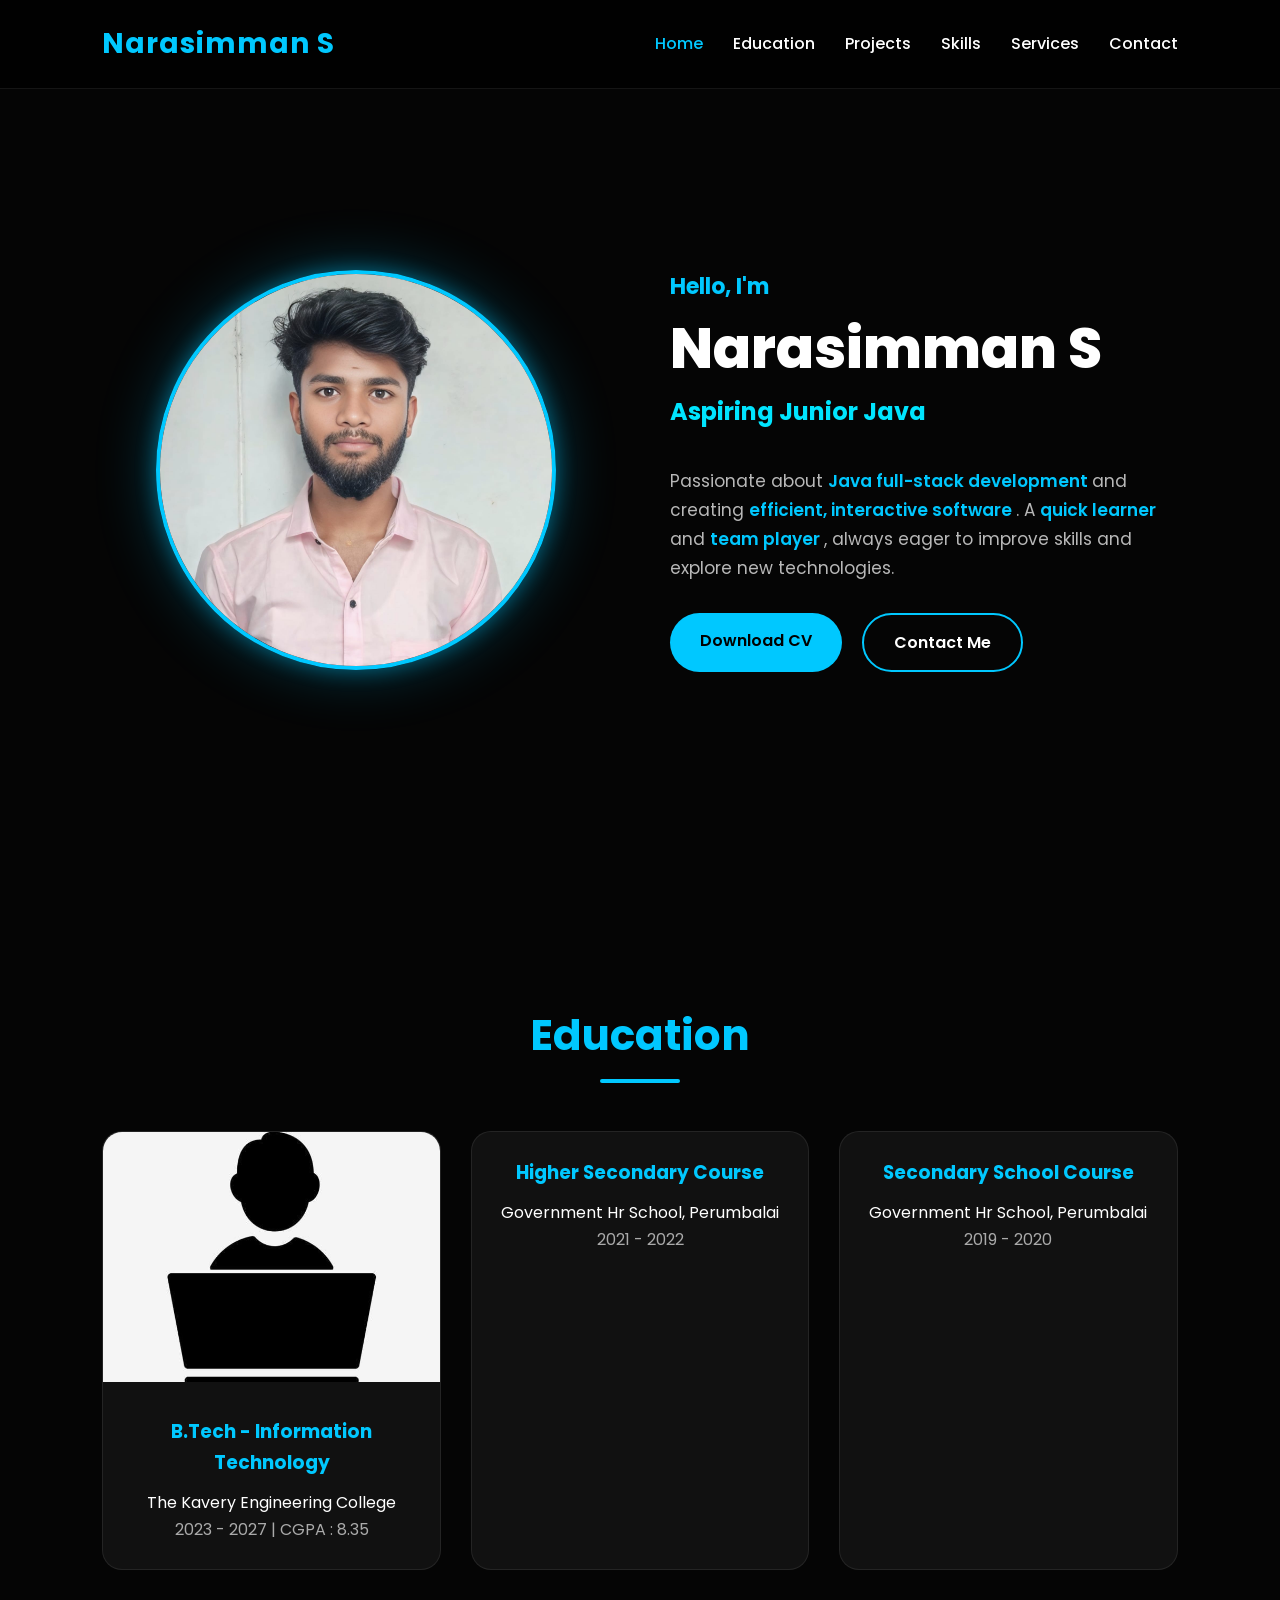
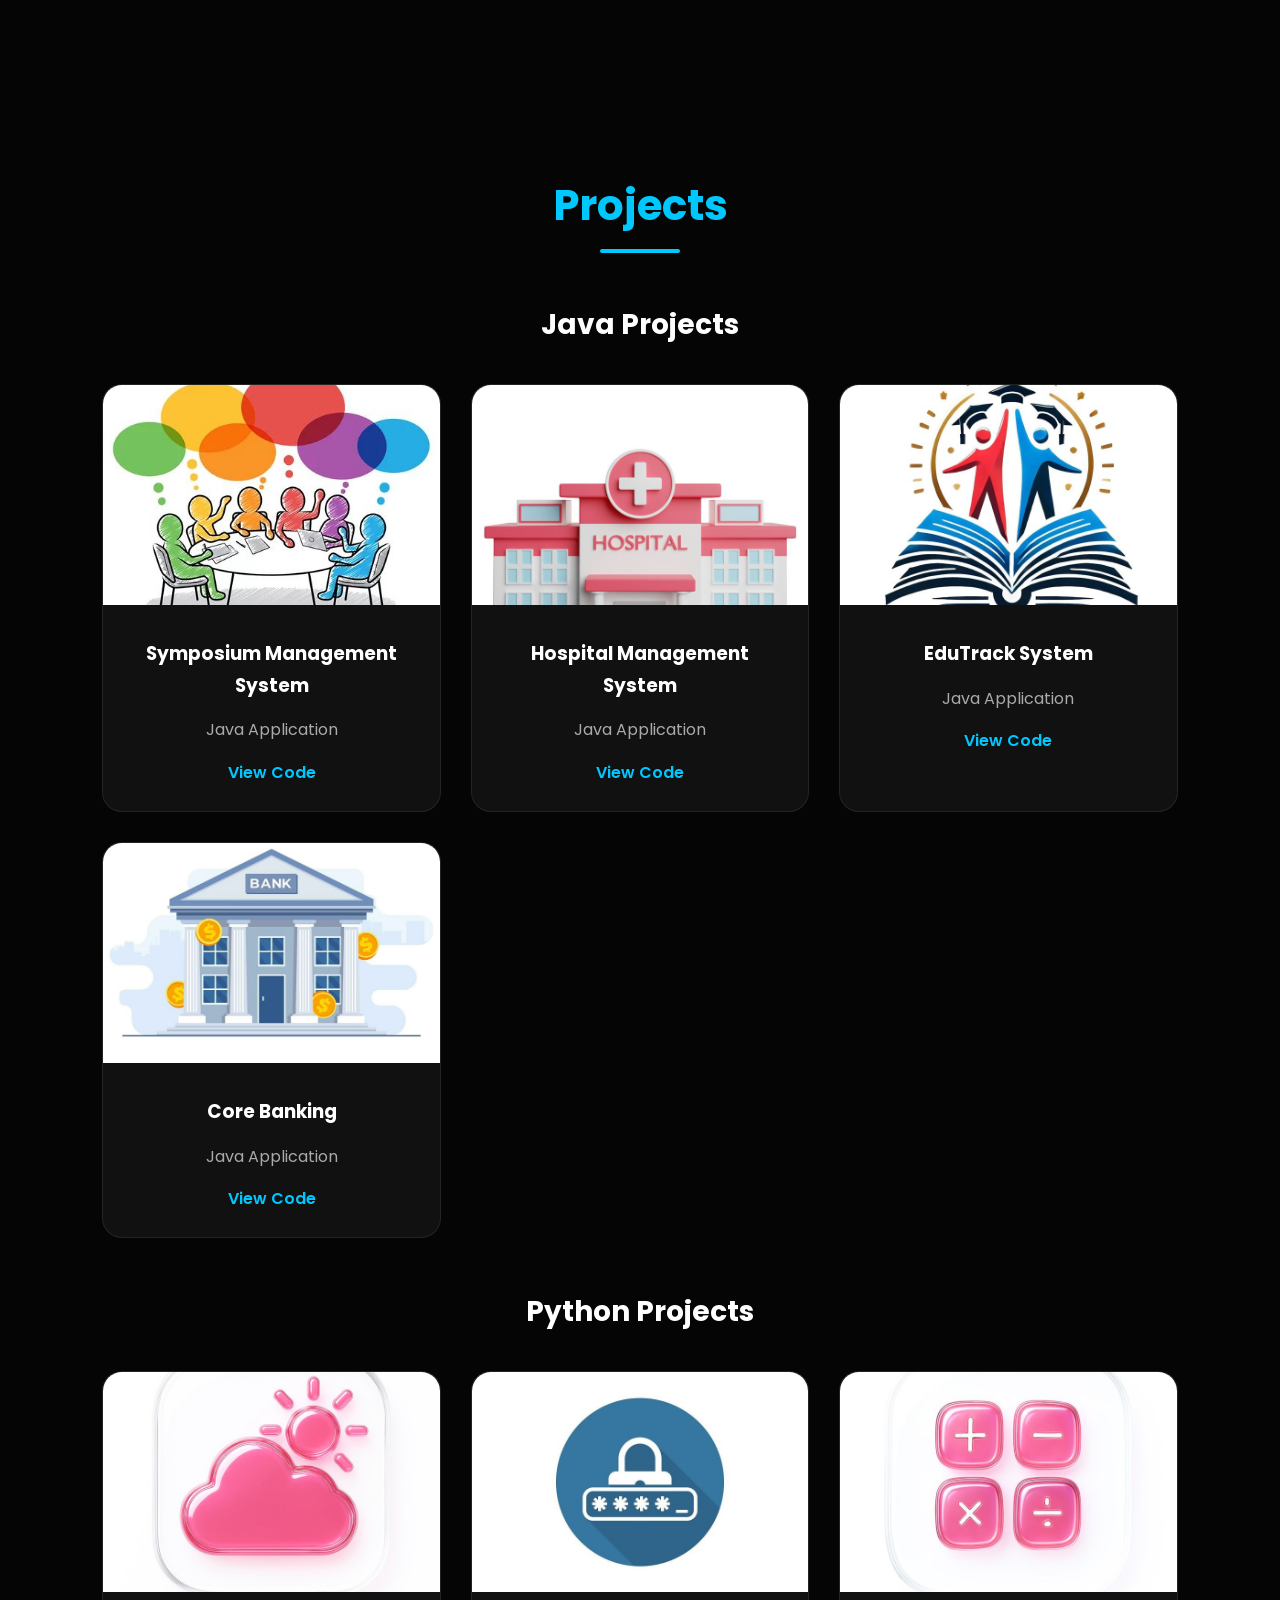
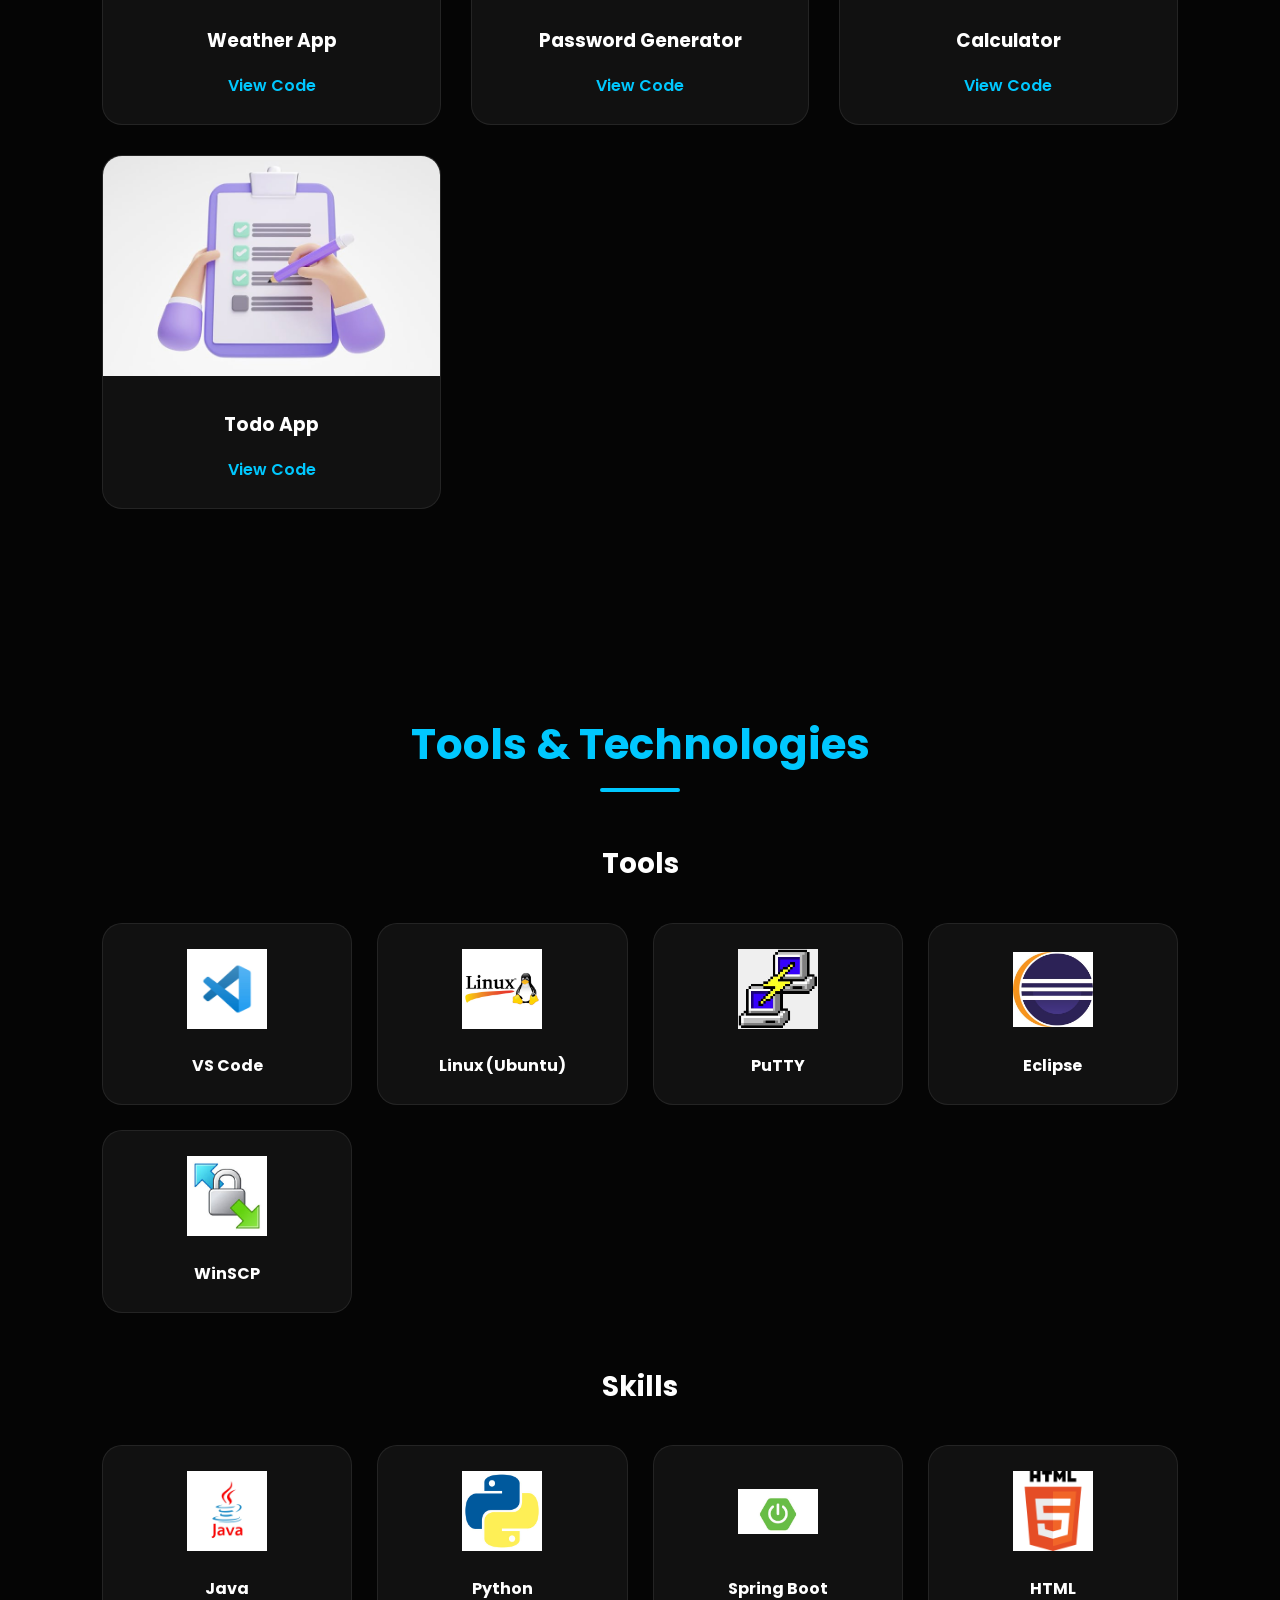
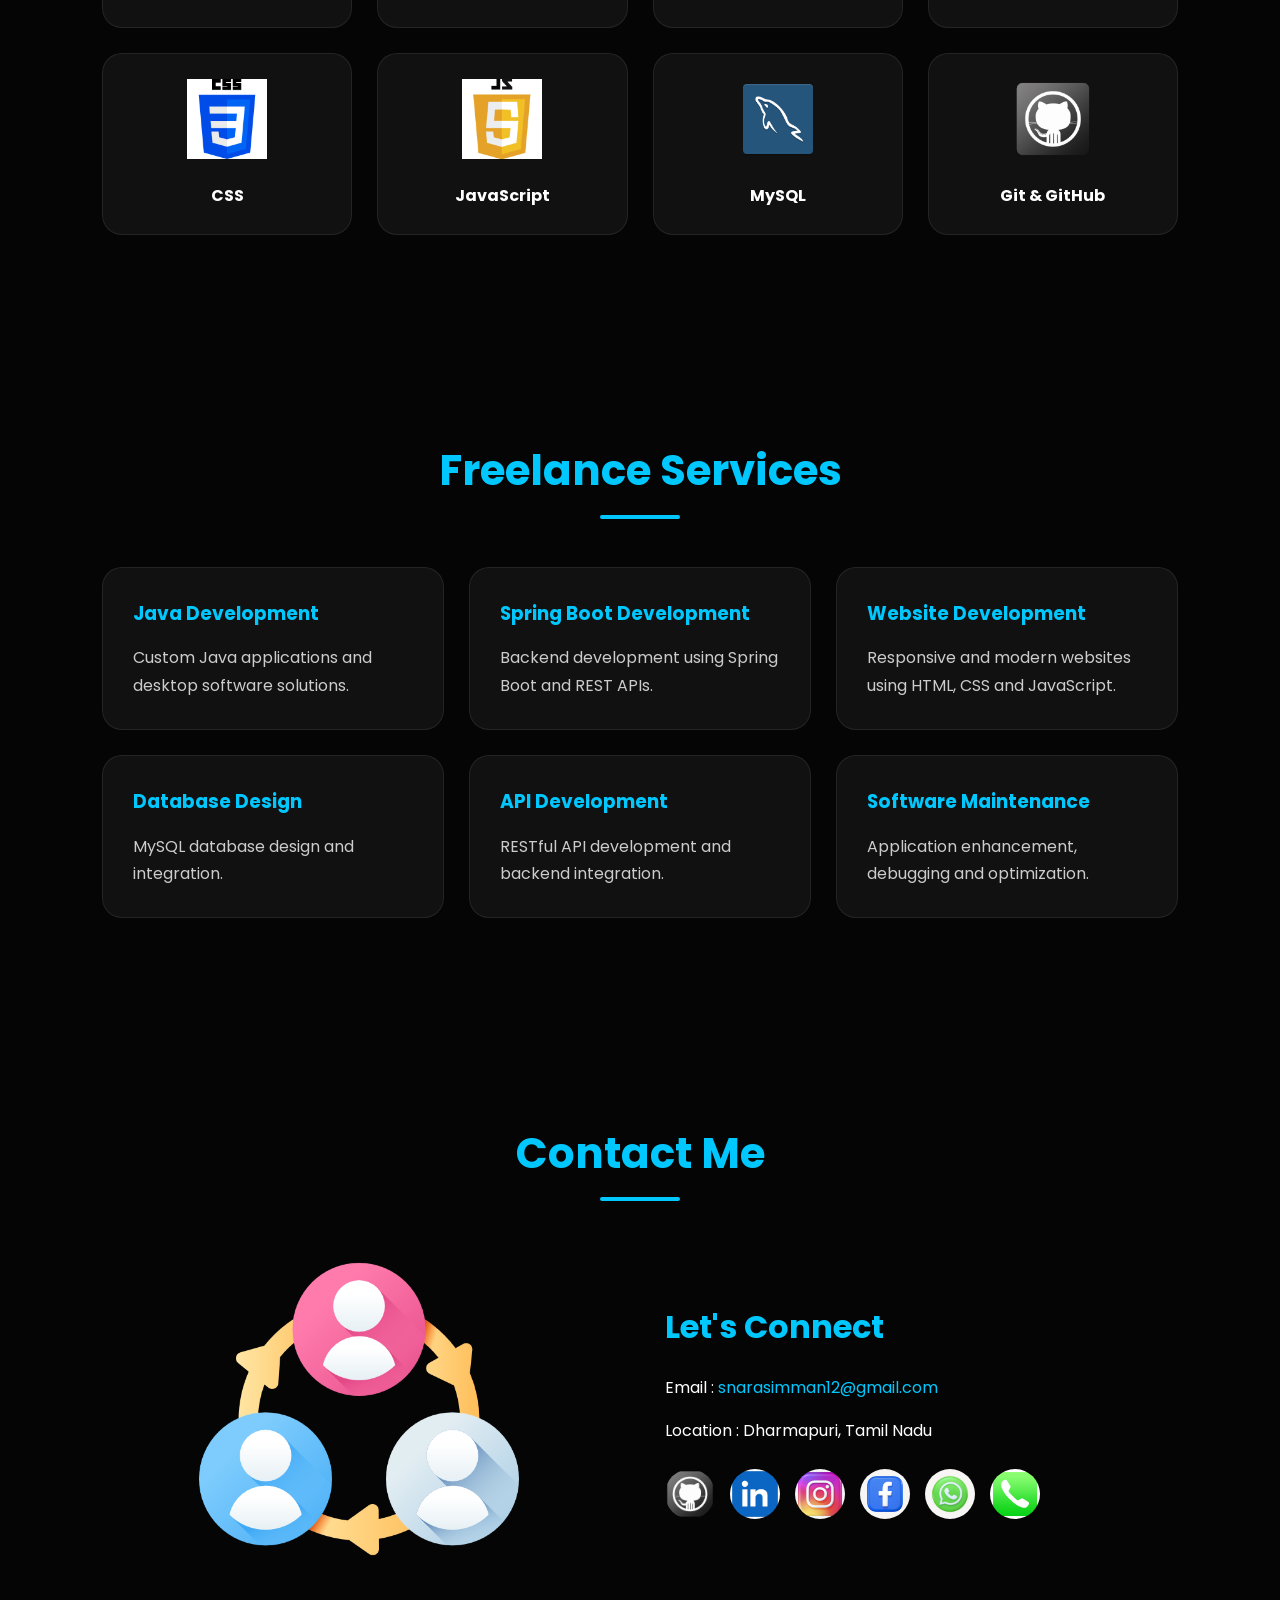
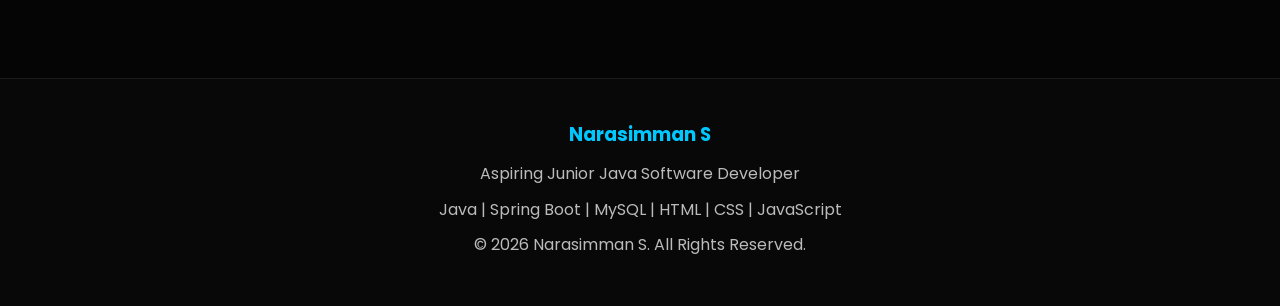
<file: index.html>
<!DOCTYPE html>
<html lang="en">
<head>
    <meta charset="UTF-8">
    <meta name="viewport" content="width=device-width, initial-scale=1.0">

    <title>Narasimman S | Java Developer | Spring Boot Developer</title>

    <meta name="description"
        content="Narasimman S Portfolio - Java Developer, Spring Boot Developer, Full Stack Developer, MySQL, REST APIs, Linux/Unix">

    <meta name="keywords"
        content="Java Developer, Spring Boot, Full Stack Developer, MySQL, Portfolio, Software Engineer">

    <meta name="author" content="Narasimman S">

    <link rel="stylesheet" href="style.css">

    <link rel="preconnect" href="https://fonts.googleapis.com">
    <link href="https://fonts.googleapis.com/css2?family=Poppins:wght@300;400;500;600;700&display=swap" rel="stylesheet">
</head>

<body>

<!-- ================= LOADER ================= -->

<div id="loader">
    <div class="loader-ring"></div>
</div>

<!-- ================= HEADER ================= -->

<header class="header">

    <div class="logo">
        <h2>Narasimman S</h2>
    </div>

    <div class="hamburger" id="hamburger">
        ☰
    </div>

    <nav class="nav-menu" id="navMenu">
        <ul>
            <li><a href="#home">Home</a></li>
            <li><a href="#about">Education</a></li>
            <li><a href="#projects">Projects</a></li>
            <li><a href="#skills">Skills</a></li>
            <li><a href="#freelance">Services</a></li>
            <li><a href="#contact">Contact</a></li>
        </ul>
    </nav>

</header>

<!-- ================= HERO ================= -->

<section id="home" class="hero">

    <div class="hero-container">

        <div class="hero-image">

            <img src="images/NARASIMMAN.jpg"
                 alt="Narasimman S">

        </div>

        <div class="hero-content">

            <h4>Hello, I'm</h4>

            <h1>Narasimman S</h1>

            <h2>
                <span id="typing-text"></span>
            </h2>

            <p>

                Passionate about
                <span class="highlight">
                    Java full-stack development
                </span>
                and creating
                <span class="highlight">
                    efficient, interactive software
                </span>.

                A
                <span class="highlight">
                    quick learner
                </span>
                and
                <span class="highlight">
                    team player
                </span>,
                always eager to improve skills and explore new technologies.

            </p>

            <div class="hero-buttons">

                <a href="NarasimmanShanmugam.pdf"
                   download
                   class="btn primary-btn">

                    Download CV

                </a>

                <a href="#contact"
                   class="btn secondary-btn">

                    Contact Me

                </a>

            </div>

        </div>

    </div>

</section>

<!-- ================= EDUCATION ================= -->

<section id="about" class="section">

    <div class="section-title">
        <h2>Education</h2>
    </div>

    <div class="education-container">

        <div class="education-card">

            <img src="images/about.jpg" alt="Education">

            <div class="education-content">

                <h3>B.Tech - Information Technology</h3>

                <p>
                    The Kavery Engineering College
                </p>

                <span>
                    2023 - 2027 | CGPA : 8.35
                </span>

            </div>

        </div>

        <div class="education-card">

            <div class="education-content">

                <h3>Higher Secondary Course</h3>

                <p>
                    Government Hr School, Perumbalai
                </p>

                <span>
                    2021 - 2022
                </span>

            </div>

        </div>

        <div class="education-card">

            <div class="education-content">

                <h3>Secondary School Course</h3>

                <p>
                    Government Hr School, Perumbalai
                </p>

                <span>
                    2019 - 2020
                </span>

            </div>

        </div>

    </div>

</section>

<!-- ================= PROJECTS ================= -->

<section id="projects" class="section">

    <div class="section-title">
        <h2>Projects</h2>
    </div>

    <h3 class="category-title">
        Java Projects
    </h3>

    <div class="project-grid">

        <div class="project-card">

            <img src="images/symposium.jpg"
                 alt="Symposium">

            <div class="project-content">

                <h3>
                    Symposium Management System
                </h3>

                <p>
                    Java Application
                </p>

                <a href="https://github.com/narasimman3/Symposium-Management-System.git"
                   target="_blank">

                    View Code

                </a>

            </div>

        </div>

        <div class="project-card">

            <img src="images/hospital.jpg"
                 alt="Hospital">

            <div class="project-content">

                <h3>
                    Hospital Management System
                </h3>

                <p>
                    Java Application
                </p>

                <a href="https://github.com/narasimman3/Hospital_Management_System.git"
                   target="_blank">

                    View Code

                </a>

            </div>

        </div>

        <div class="project-card">

            <img src="images/edutrack (2).jpg"
                 alt="EduTrack">

            <div class="project-content">

                <h3>
                    EduTrack System
                </h3>

                <p>
                    Java Application
                </p>

                <a href="https://github.com/narasimman3/Edutrack_1.git"
                   target="_blank">

                    View Code

                </a>

            </div>

        </div>

        <div class="project-card">

            <img src="images/bank.jpg"
                 alt="Bank">

            <div class="project-content">

                <h3>
                    Core Banking
                </h3>

                <p>
                    Java Application
                </p>

                <a href="https://github.com/narasimman3/Core-Banking-.git"
                   target="_blank">

                    View Code

                </a>

            </div>

        </div>

    </div>

    <h3 class="category-title">
        Python Projects
    </h3>

    <div class="project-grid">

        <div class="project-card">
            <img src="images/weather.jpg" alt="Weather">
            <div class="project-content">
                <h3>Weather App</h3>
                <a href="https://github.com/narasimman3/weather.git" target="_blank">
                    View Code
                </a>
            </div>
        </div>

        <div class="project-card">
            <img src="images/password.jpg" alt="Password">
            <div class="project-content">
                <h3>Password Generator</h3>
                <a href="https://github.com/narasimman3/password.git" target="_blank">
                    View Code
                </a>
            </div>
        </div>

        <div class="project-card">
            <img src="images/calculator.jpg" alt="Calculator">
            <div class="project-content">
                <h3>Calculator</h3>
                <a href="https://github.com/narasimman3/calculator.git" target="_blank">
                    View Code
                </a>
            </div>
        </div>

        <div class="project-card">
            <img src="images/todo.jpg" alt="Todo">
            <div class="project-content">
                <h3>Todo App</h3>
                <a href="https://github.com/narasimman3/todo.git" target="_blank">
                    View Code
                </a>
            </div>
        </div>

    </div>

</section>

<!-- Skills, Freelancer Services, Contact and Footer
     will continue in Part 2 because the HTML is large. -->

     <!-- ================= SKILLS ================= -->

<section id="skills" class="section">

    <div class="section-title">
        <h2>Tools & Technologies</h2>
    </div>

    <h3 class="category-title">
        Tools
    </h3>

    <div class="skills-grid">

        <div class="skill-card">
            <img src="images/vscode.jpg" alt="VS Code">
            <h4>VS Code</h4>
        </div>

        <div class="skill-card">
            <img src="images/linux.jpg" alt="Linux">
            <h4>Linux (Ubuntu)</h4>
        </div>

        <div class="skill-card">
            <img src="images/putty.jpg" alt="PuTTY">
            <h4>PuTTY</h4>
        </div>

        <div class="skill-card">
            <img src="images/eclips.jpg" alt="Eclipse">
            <h4>Eclipse</h4>
        </div>

        <div class="skill-card">
            <img src="images/winscp.jpg" alt="WinSCP">
            <h4>WinSCP</h4>
        </div>

    </div>

    <h3 class="category-title">
        Skills
    </h3>

    <div class="skills-grid">

        <div class="skill-card">
            <img src="images/java.jpg" alt="Java">
            <h4>Java</h4>
        </div>

        <div class="skill-card">
            <img src="images/python.jpg" alt="Python">
            <h4>Python</h4>
        </div>

        <div class="skill-card">
            <img src="images/springboot.jpg" alt="Spring Boot">
            <h4>Spring Boot</h4>
        </div>

        <div class="skill-card">
            <img src="images/html.jpg" alt="HTML">
            <h4>HTML</h4>
        </div>

        <div class="skill-card">
            <img src="images/css.jpg" alt="CSS">
            <h4>CSS</h4>
        </div>

        <div class="skill-card">
            <img src="images/js.jpg" alt="JavaScript">
            <h4>JavaScript</h4>
        </div>

        <div class="skill-card">
            <img src="icon/Mysql.png" alt="MySQL">
            <h4>MySQL</h4>
        </div>

        <div class="skill-card">
            <img src="icon/Github.png" alt="GitHub">
            <h4>Git & GitHub</h4>
        </div>

    </div>

</section>

<!-- ================= FREELANCE ================= -->

<section id="freelance" class="section">

    <div class="section-title">
        <h2>Freelance Services</h2>
    </div>

    <div class="services-container">

        <div class="service-card">
            <h3>Java Development</h3>
            <p>
                Custom Java applications and desktop software solutions.
            </p>
        </div>

        <div class="service-card">
            <h3>Spring Boot Development</h3>
            <p>
                Backend development using Spring Boot and REST APIs.
            </p>
        </div>

        <div class="service-card">
            <h3>Website Development</h3>
            <p>
                Responsive and modern websites using HTML, CSS and JavaScript.
            </p>
        </div>

        <div class="service-card">
            <h3>Database Design</h3>
            <p>
                MySQL database design and integration.
            </p>
        </div>

        <div class="service-card">
            <h3>API Development</h3>
            <p>
                RESTful API development and backend integration.
            </p>
        </div>

        <div class="service-card">
            <h3>Software Maintenance</h3>
            <p>
                Application enhancement, debugging and optimization.
            </p>
        </div>

    </div>

</section>

<!-- ================= CONTACT ================= -->

<section id="contact" class="section">

    <div class="section-title">
        <h2>Contact Me</h2>
    </div>

    <div class="contact-container">

        <div class="contact-image">

            <img src="images/contact.png"
                 alt="Contact">

        </div>

        <div class="contact-content">

            <h3>
                Let's Connect
            </h3>

            <p>

                Email :
                <a href="mailto:snarasimman12@gmail.com">
                    snarasimman12@gmail.com
                </a>

            </p>

            <p>
                Location : Dharmapuri, Tamil Nadu
            </p>

            <div class="social-icons">

                <a href="https://github.com/narasimman3"
                   target="_blank">

                    <img src="icon/Github.png"
                         alt="GitHub">

                </a>

                <a href="https://www.linkedin.com/in/narasimman-s-4451b8252"
                   target="_blank">

                    <img src="images/linkedin.jpg"
                         alt="LinkedIn">

                </a>

                <a href="https://www.instagram.com/_.vaathi__"
                   target="_blank">

                    <img src="images/instagram.jpg"
                         alt="Instagram">

                </a>

                <a href="https://www.facebook.com/share/1CPYEWhWmS/"
                   target="_blank">

                    <img src="images/facebook.jpg"
                         alt="Facebook">

                </a>

                <a href="https://wa.me/6374122099"
                   target="_blank">

                    <img src="images/whatsapp.jpg"
                         alt="WhatsApp">

                </a>

                <a href="tel:+916374122099">

                    <img src="images/phone.jpg"
                         alt="Phone">

                </a>

            </div>

        </div>

    </div>

</section>

<!-- ================= FOOTER ================= -->

<footer>

    <div class="footer-container">

        <h3>
            Narasimman S
        </h3>

        <p>
            Aspiring Junior Java Software Developer
        </p>

        <p>
            Java | Spring Boot | MySQL | HTML | CSS | JavaScript
        </p>

<p>
    © <span id="year"></span> Narasimman S.
    All Rights Reserved.
</p>

    </div>

</footer>

<!-- ================= BACK TO TOP ================= -->

<button id="backToTop">
    ↑
</button>

<script src="script.js"></script>

</body>
</html>

<script src="script.js"></script>

</body>
</html>
</file>
<file: style.css>
/* ===================================================
   PORTFOLIO CSS 2026 - PART 3A
   Global Styles + Loader + Navbar + Hero + Buttons
=================================================== */

/* Google Font */
@import url('https://fonts.googleapis.com/css2?family=Poppins:wght@300;400;500;600;700;800&display=swap');

/* ================= ROOT VARIABLES ================= */

:root{

    --primary:#00c8ff;
    --secondary:#00e5ff;
    --dark:#050505;
    --card:#111111;
    --text:#ffffff;
    --gray:#b8b8b8;

    --shadow:
    0 10px 30px rgba(0,200,255,.25);

    --transition:.4s ease;

}

/* ================= RESET ================= */

*{
    margin:0;
    padding:0;
    box-sizing:border-box;
}

html{
    scroll-behavior:smooth;
}

body{

    font-family:'Poppins',sans-serif;

    background:#050505;

    color:white;

    overflow-x:hidden;

    line-height:1.7;
}

/* ================= SCROLLBAR ================= */

::-webkit-scrollbar{
    width:10px;
}

::-webkit-scrollbar-track{
    background:#000;
}

::-webkit-scrollbar-thumb{
    background:var(--primary);
    border-radius:20px;
}

/* ================= LOADER ================= */

#loader{

    position:fixed;

    width:100%;
    height:100vh;

    background:#000;

    display:flex;

    justify-content:center;
    align-items:center;

    z-index:99999;

    transition:.6s;
}

.loader-ring{

    width:80px;
    height:80px;

    border:5px solid rgba(255,255,255,.1);

    border-top:5px solid var(--primary);

    border-radius:50%;

    animation:spin 1s linear infinite;
}

@keyframes spin{

    100%{
        transform:rotate(360deg);
    }

}

/* ================= HEADER ================= */

.header{

    position:fixed;

    top:0;
    left:0;

    width:100%;

    display:flex;

    justify-content:space-between;

    align-items:center;

    padding:20px 8%;

    z-index:999;

    background:rgba(0,0,0,.65);

    backdrop-filter:blur(12px);

    border-bottom:1px solid rgba(255,255,255,.08);
}

/* ================= LOGO ================= */

.logo h2{

    color:var(--primary);

    font-size:28px;

    font-weight:700;

    letter-spacing:1px;
}

/* ================= NAVIGATION ================= */

.nav-menu ul{

    display:flex;

    gap:30px;

    list-style:none;
}

.nav-menu a{

    text-decoration:none;

    color:white;

    font-weight:500;

    transition:var(--transition);

    position:relative;
}

.nav-menu a::after{

    content:"";

    position:absolute;

    left:0;
    bottom:-5px;

    width:0;

    height:2px;

    background:var(--primary);

    transition:.4s;
}

.nav-menu a:hover::after{

    width:100%;
}

.nav-menu a:hover{

    color:var(--primary);
}

/* ================= HAMBURGER ================= */

.hamburger{

    display:none;

    color:white;

    font-size:30px;

    cursor:pointer;
}

/* ================= HERO SECTION ================= */

.hero{

    min-height:100vh;

    display:flex;

    align-items:center;

    justify-content:center;

    padding:120px 8% 80px;
}

/* ================= HERO CONTAINER ================= */

.hero-container{

    width:100%;

    display:grid;

    grid-template-columns:1fr 1fr;

    gap:60px;

    align-items:center;
}

/* ================= HERO IMAGE ================= */

.hero-image{

    display:flex;

    justify-content:center;
}

.hero-image img{

    width:400px;

    height:400px;

    object-fit:cover;

    border-radius:50%;

    border:4px solid var(--primary);

    box-shadow:
    0 0 20px rgba(0,200,255,.4),
    0 0 60px rgba(0,200,255,.3);

    transition:.5s;
}

.hero-image img:hover{

    transform:scale(1.05);
}

/* ================= HERO CONTENT ================= */

.hero-content h4{

    color:var(--primary);

    font-size:22px;

    margin-bottom:10px;
}

.hero-content h1{

    font-size:60px;

    font-weight:800;

    margin-bottom:10px;

    line-height:1.2;
}

.hero-content h2{

    color:var(--secondary);

    min-height:55px;

    margin-bottom:20px;
}

.hero-content p{

    color:var(--gray);

    font-size:17px;

    margin-bottom:30px;

    max-width:650px;
}

/* ================= HIGHLIGHT ================= */

.highlight{

    color:var(--primary);

    font-weight:600;
}

/* ================= BUTTONS ================= */

.hero-buttons{

    display:flex;

    gap:20px;

    flex-wrap:wrap;
}

.btn{

    text-decoration:none;

    padding:14px 30px;

    border-radius:50px;

    font-weight:600;

    transition:.4s;

    display:inline-block;
}

/* Primary Button */

.primary-btn{

    background:var(--primary);

    color:black;
}

.primary-btn:hover{

    transform:translateY(-5px);

    box-shadow:
    0 0 20px rgba(0,200,255,.5);

}

/* Secondary Button */

.secondary-btn{

    border:2px solid var(--primary);

    color:white;
}

.secondary-btn:hover{

    background:var(--primary);

    color:black;

    transform:translateY(-5px);
}

/* ================= SECTION ================= */

.section{

    padding:100px 8%;
}

/* ================= TITLE ================= */

.section-title{

    text-align:center;

    margin-bottom:60px;
}

.section-title h2{

    font-size:42px;

    color:var(--primary);

    position:relative;

    display:inline-block;
}

.section-title h2::after{

    content:"";

    position:absolute;

    left:50%;

    transform:translateX(-50%);

    bottom:-12px;

    width:80px;

    height:4px;

    background:var(--primary);

    border-radius:10px;
}

/* ================= CATEGORY TITLE ================= */

.category-title{

    text-align:center;

    color:white;

    margin-bottom:35px;

    margin-top:50px;

    font-size:28px;
}

/* ================= GLASS EFFECT ================= */

.glass{

    background:rgba(255,255,255,.05);

    backdrop-filter:blur(12px);

    border:1px solid rgba(255,255,255,.08);

    border-radius:20px;
}

/* ================= FADE ANIMATION ================= */

.fade-up{

    opacity:0;

    transform:translateY(40px);

    transition:1s;
}

.fade-up.show{

    opacity:1;

    transform:translateY(0);
}

/* ================= FLOAT ANIMATION ================= */

@keyframes float{

    0%{
        transform:translateY(0);
    }

    50%{
        transform:translateY(-12px);
    }

    100%{
        transform:translateY(0);
    }
}

.hero-image{

    animation:float 4s ease-in-out infinite;
}

/* ================= GLOW EFFECT ================= */

.glow{

    box-shadow:
    0 0 20px rgba(0,200,255,.3),
    0 0 40px rgba(0,200,255,.2);
}

/* ================= SELECTION ================= */

::selection{

    background:var(--primary);

    color:black;
}

/* ===================================================
   PORTFOLIO CSS 2026 - PART 3B
   Projects + Skills + Services + Contact + Footer
   Mobile + Tablet + Laptop Responsive
=================================================== */

/* ================= EDUCATION ================= */

.education-container{
    display:grid;
    grid-template-columns:repeat(auto-fit,minmax(280px,1fr));
    gap:30px;
}

.education-card{
    background:#111;
    border:1px solid rgba(255,255,255,.08);
    border-radius:20px;
    overflow:hidden;
    transition:.4s;
}

.education-card:hover{
    transform:translateY(-10px);
    box-shadow:0 0 30px rgba(0,200,255,.25);
}

.education-card img{
    width:100%;
    height:250px;
    object-fit:cover;
}

.education-content{
    padding:25px;
    text-align:center;
}

.education-content h3{
    color:var(--primary);
    margin-bottom:10px;
}

.education-content span{
    color:#aaa;
}

/* ================= PROJECTS ================= */

.project-grid{
    display:grid;
    grid-template-columns:repeat(auto-fit,minmax(280px,1fr));
    gap:30px;
}

.project-card{
    background:#111;
    border-radius:20px;
    overflow:hidden;
    transition:.4s;
    border:1px solid rgba(255,255,255,.08);
}

.project-card:hover{
    transform:translateY(-10px);
    box-shadow:0 0 30px rgba(0,200,255,.3);
}

.project-card img{
    width:100%;
    height:220px;
    object-fit:cover;
}

.project-content{
    padding:25px;
    text-align:center;
}

.project-content h3{
    margin-bottom:15px;
    color:white;
}

.project-content p{
    color:#aaa;
    margin-bottom:15px;
}

.project-content a{
    text-decoration:none;
    color:var(--primary);
    font-weight:600;
}

.project-content a:hover{
    color:white;
}

/* ================= SKILLS ================= */

.skills-grid{
    display:grid;
    grid-template-columns:repeat(auto-fit,minmax(180px,1fr));
    gap:25px;
}

.skill-card{
    background:#111;
    padding:25px;
    text-align:center;
    border-radius:20px;
    transition:.4s;
    border:1px solid rgba(255,255,255,.08);
}

.skill-card:hover{
    transform:translateY(-10px);
    box-shadow:0 0 25px rgba(0,200,255,.3);
}

.skill-card img{
    width:80px;
    height:80px;
    object-fit:contain;
    margin-bottom:15px;
}

.skill-card h4{
    color:white;
}

/* ================= SERVICES ================= */

.services-container{
    display:grid;
    grid-template-columns:repeat(auto-fit,minmax(280px,1fr));
    gap:25px;
}

.service-card{
    background:#111;
    padding:30px;
    border-radius:20px;
    transition:.4s;
    border:1px solid rgba(255,255,255,.08);
}

.service-card:hover{
    transform:translateY(-10px);
    box-shadow:0 0 30px rgba(0,200,255,.25);
}

.service-card h3{
    color:var(--primary);
    margin-bottom:15px;
}

.service-card p{
    color:#ccc;
}

/* ================= CONTACT ================= */

.contact-container{
    display:grid;
    grid-template-columns:1fr 1fr;
    gap:50px;
    align-items:center;
}

.contact-image{
    text-align:center;
}

.contact-image img{
    width:320px;
    max-width:100%;
    border-radius:20px;
}

.contact-content h3{
    font-size:32px;
    color:var(--primary);
    margin-bottom:20px;
}

.contact-content p{
    margin-bottom:15px;
}

.contact-content a{
    color:var(--primary);
    text-decoration:none;
}

.contact-content a:hover{
    color:white;
}

/* ================= SOCIAL ICONS ================= */

.social-icons{
    display:flex;
    flex-wrap:wrap;
    gap:15px;
    margin-top:25px;
}

.social-icons img{
    width:50px;
    height:50px;
    border-radius:50%;
    transition:.4s;
}

.social-icons img:hover{
    transform:scale(1.15);
    box-shadow:0 0 20px rgba(0,200,255,.4);
}

/* ================= FOOTER ================= */

footer{
    background:#080808;
    padding:40px 20px;
    text-align:center;
    border-top:1px solid rgba(255,255,255,.08);
}

.footer-container h3{
    color:var(--primary);
    margin-bottom:10px;
}

.footer-container p{
    color:#bbb;
    margin:8px 0;
}

/* ================= BACK TO TOP ================= */

#backToTop{
    position:fixed;
    right:20px;
    bottom:20px;
    width:55px;
    height:55px;
    border:none;
    border-radius:50%;
    background:var(--primary);
    color:black;
    font-size:24px;
    cursor:pointer;
    display:none;
    z-index:999;
    transition:.4s;
}

#backToTop:hover{
    transform:scale(1.1);
    box-shadow:0 0 25px rgba(0,200,255,.5);
}

/* ===================================================
   MOBILE RESPONSIVE
=================================================== */

@media (max-width:768px){

    .header{
        padding:15px 5%;
    }

    .hamburger{
        display:block;
    }

    .nav-menu{
        position:absolute;
        top:80px;
        right:-100%;
        width:260px;
        background:#111;
        padding:25px;
        border-radius:15px;
        transition:.4s;
    }

    .nav-menu.active{
        right:20px;
    }

    .nav-menu ul{
        flex-direction:column;
        gap:20px;
    }

    .hero-container{
        grid-template-columns:1fr;
        text-align:center;
    }

    .hero-image img{
        width:260px;
        height:260px;
    }

    .hero-content h1{
        font-size:40px;
    }

    .hero-content h2{
        font-size:24px;
    }

    .hero-buttons{
        justify-content:center;
    }

    .contact-container{
        grid-template-columns:1fr;
        text-align:center;
    }

    .contact-image img{
        width:250px;
    }

    .section{
        padding:80px 5%;
    }

    .section-title h2{
        font-size:32px;
    }
}

/* ===================================================
   SMALL MOBILE
=================================================== */

@media (max-width:480px){

    .hero-content h1{
        font-size:32px;
    }

    .hero-content h2{
        font-size:20px;
    }

    .hero-content p{
        font-size:15px;
    }

    .btn{
        width:100%;
        text-align:center;
    }

    .project-grid,
    .skills-grid,
    .services-container,
    .education-container{
        grid-template-columns:1fr;
    }

    .social-icons{
        justify-content:center;
    }
}

/* ===================================================
   TABLET
=================================================== */

@media (min-width:769px) and (max-width:1024px){

    .hero-container{
        gap:40px;
    }

    .hero-image img{
        width:320px;
        height:320px;
    }

    .hero-content h1{
        font-size:48px;
    }

    .project-grid{
        grid-template-columns:repeat(2,1fr);
    }

    .skills-grid{
        grid-template-columns:repeat(3,1fr);
    }
}

/* ===================================================
   LAPTOP
=================================================== */

@media (min-width:1025px) and (max-width:1440px){

    .hero-content h1{
        font-size:56px;
    }

    .project-grid{
        grid-template-columns:repeat(3,1fr);
    }

    .skills-grid{
        grid-template-columns:repeat(4,1fr);
    }
}

/* ===================================================
   LARGE DESKTOP
=================================================== */

@media (min-width:1441px){

    .hero-container{
        max-width:1400px;
        margin:auto;
    }

    .project-grid{
        grid-template-columns:repeat(4,1fr);
    }

    .skills-grid{
        grid-template-columns:repeat(5,1fr);
    }
}
.nav-menu a.active{
    color: var(--primary);
}
</file>
